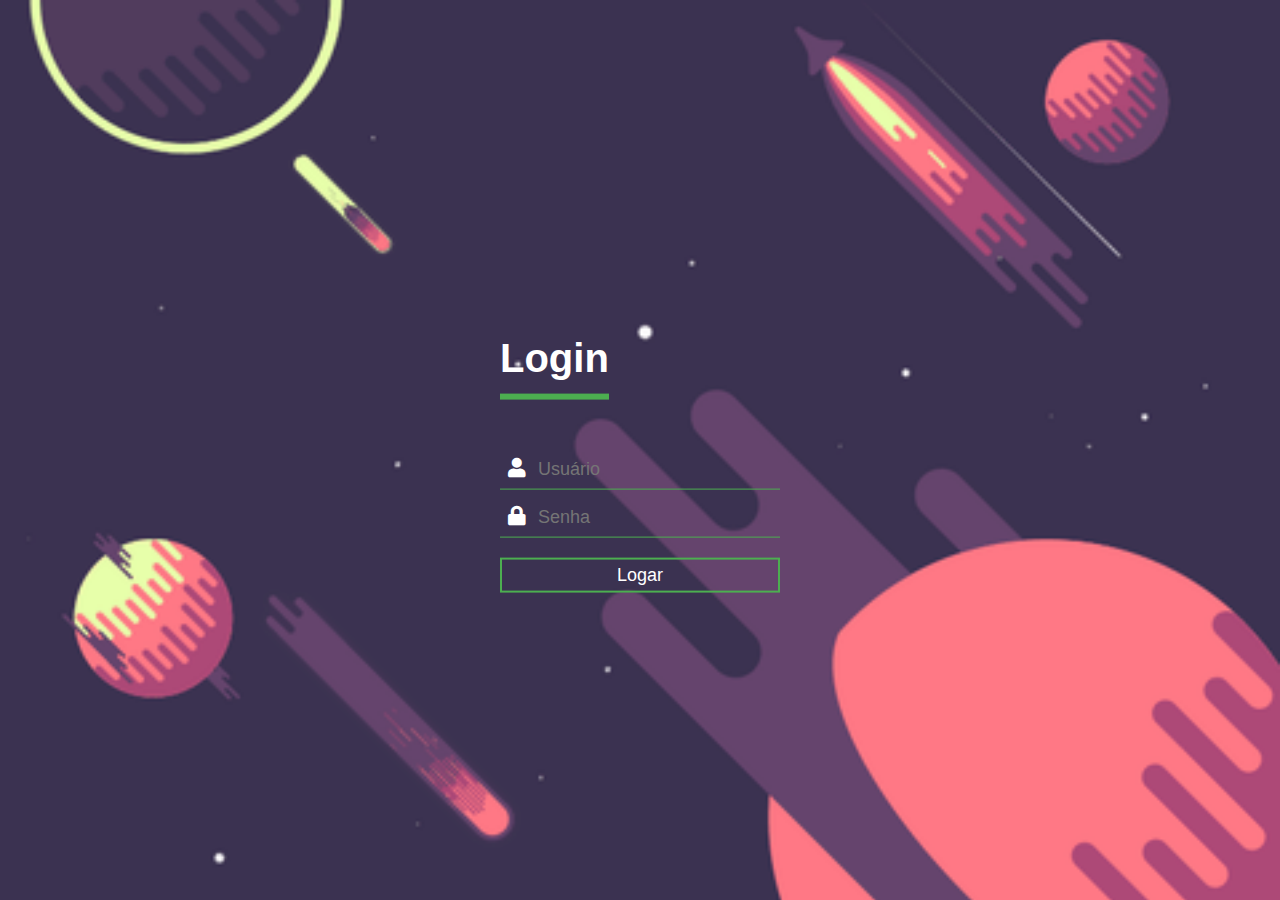
<file: index.html>
<!DOCTYPE html>
<html lang="pt-br" dir="ltr">
<link rel="stylesheet" type="shortcuticon">
<link rel="shortcut icon" href="icon.png"/>
  <head>
    <meta charset="utf-8">
    <!--Titulo da pagina-->
    <title> Login </title>
    <link rel="stylesheet" href="style.css">
  </head>
  <body>
    <form>
      <div class="login-box">
        <h1>Login</h1>
      <div class="textbox">
      <i class="fas fa-user"></i>
      <input type="text" placeholder="Usuário" required="Insira seu usuário">
  </div>

  <div class="textbox">
    <i class="fas fa-lock"></i>

    <input type="password" placeholder="Senha" required="Insira sua senha">
  </div>

  <input type="submit" class="btn" value="Logar">
</div>
</form>
  </body> 
</html>
</file>
<file: style.css>
@import "https://use.fontawesome.com/releases/v5.5.0/css/all.css";
body{
  margin: 0;
  padding: 0;
  font-family: sans-serif;
  background: url(teste.gif) no-repeat;
  background-size: cover;
}
.login-box{
  width: 280px;
  position: absolute;
  outline: none;
  top: 50%;
  left: 50%;
  transform: translate(-50%,-50%);
  color: white;
  transition: 0.25s;
}
.login-box h1{
  float: left;
  font-size: 40px;
  border-bottom: 6px solid #4caf50;
  margin-bottom: 50px;
  padding: 13px 0;
}
.textbox{
  width: 100%;
  overflow: hidden;
  font-size: 20px;
  padding: 8px 0;
  margin: 8px 0;
  border-bottom: 1px solid #4caf50;
}
.textbox i{
  width: 26px;
  float: left;
  text-align: right;
}
.textbox input{
  border: none;
  outline: none;
  background: none;
  color: white;
  font-size: 18px;
  width: 80%;
  float: left;
  margin: 0 10px;
}
.btn{
  width: 100%;
  background: none;
  border: 2px solid #4caf50;
  color: white;
  padding: 5px;
  font-size: 18px;
  outline: none;
  transition:  0.25s;
  cursor: pointer;
  margin: 12px 0;
}
</file>
